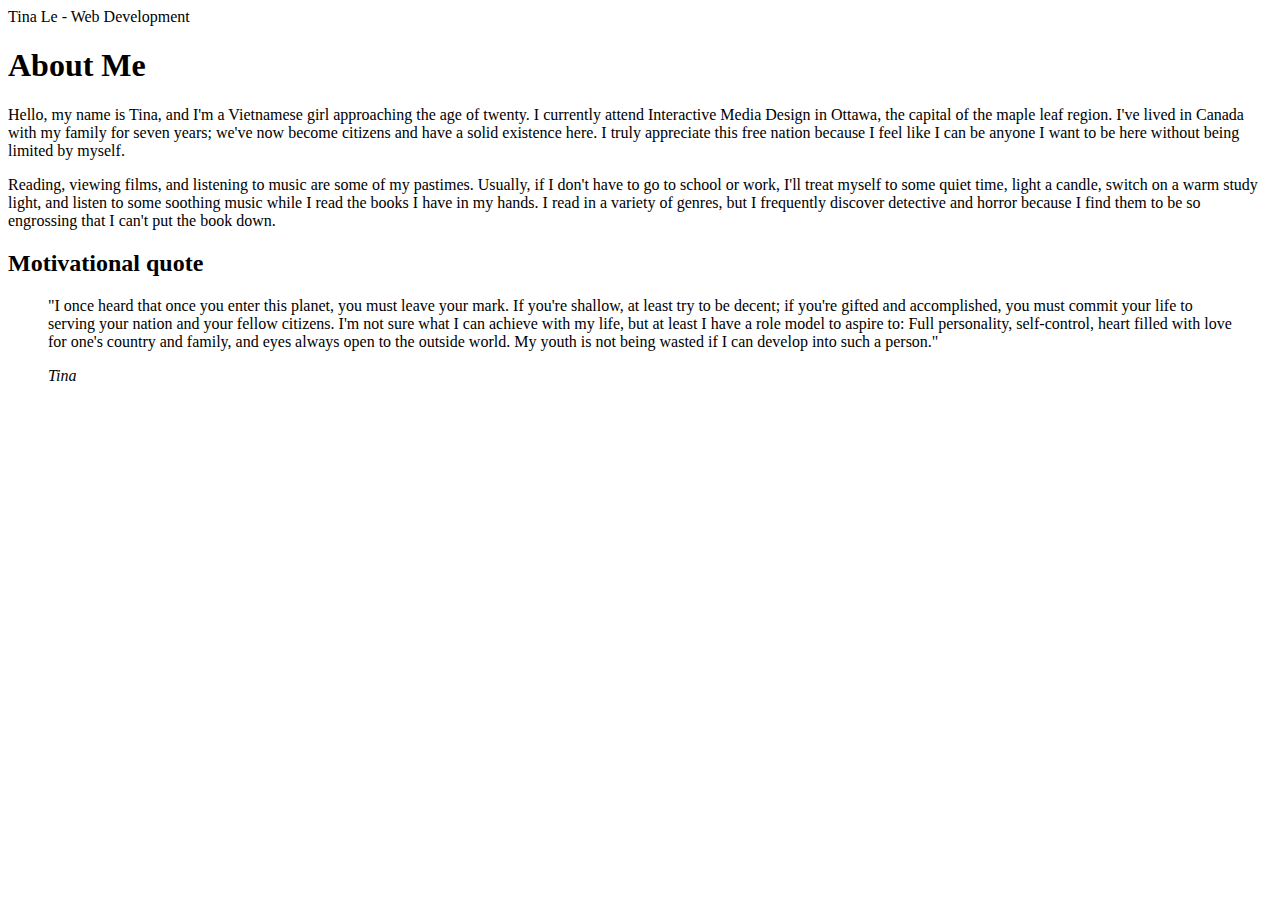
<file: index.html>
<!DOCTYPE html>
<html lang="en">
<head>
    <meta charset="UTF-8">
    <meta http-equiv="X-UA-Compatible" content="IE=edge">
    <meta name="viewport" content="width=device-width, initial-scale=1.0">
    <title>Document</title>
</head>
<body>
    

    <header>Tina Le - Web Development</header>
<article>
<main> 
<h1> About Me</h1>
<p> Hello, my name is Tina, and I'm a Vietnamese girl approaching the age of twenty. I currently attend Interactive Media Design in Ottawa, the capital of the maple leaf region. I've lived in Canada with my family for seven years; we've now become citizens and have a solid existence here. I truly appreciate this free nation because I feel like I can be anyone I want to be here without being limited by myself.
</p>

<p>Reading, viewing films, and listening to music are some of my pastimes. Usually, if I don't have to go to school or work, I'll treat myself to some quiet time, light a candle, switch on a warm study light, and listen to some soothing music while I read the books I have in my hands. I read in a variety of genres, but I frequently discover detective and horror because I find them to be so engrossing that I can't put the book down.
</p>

<h2>Motivational quote</h2>
<blockquote><p> "I once heard that once you enter this planet, you must leave your mark. If you're shallow, at least try to be decent; if you're gifted and accomplished, you must commit your life to serving your nation and your fellow citizens. I'm not sure what I can achieve with my life, but at least I have a role model to aspire to: Full personality, self-control, heart filled with love for one's country and family, and eyes always open to the outside world. My youth is not being wasted if I can develop into such a person." </p><cite>Tina</cite></blockquote>










</main>






</article>






</body>
</html>
</file>
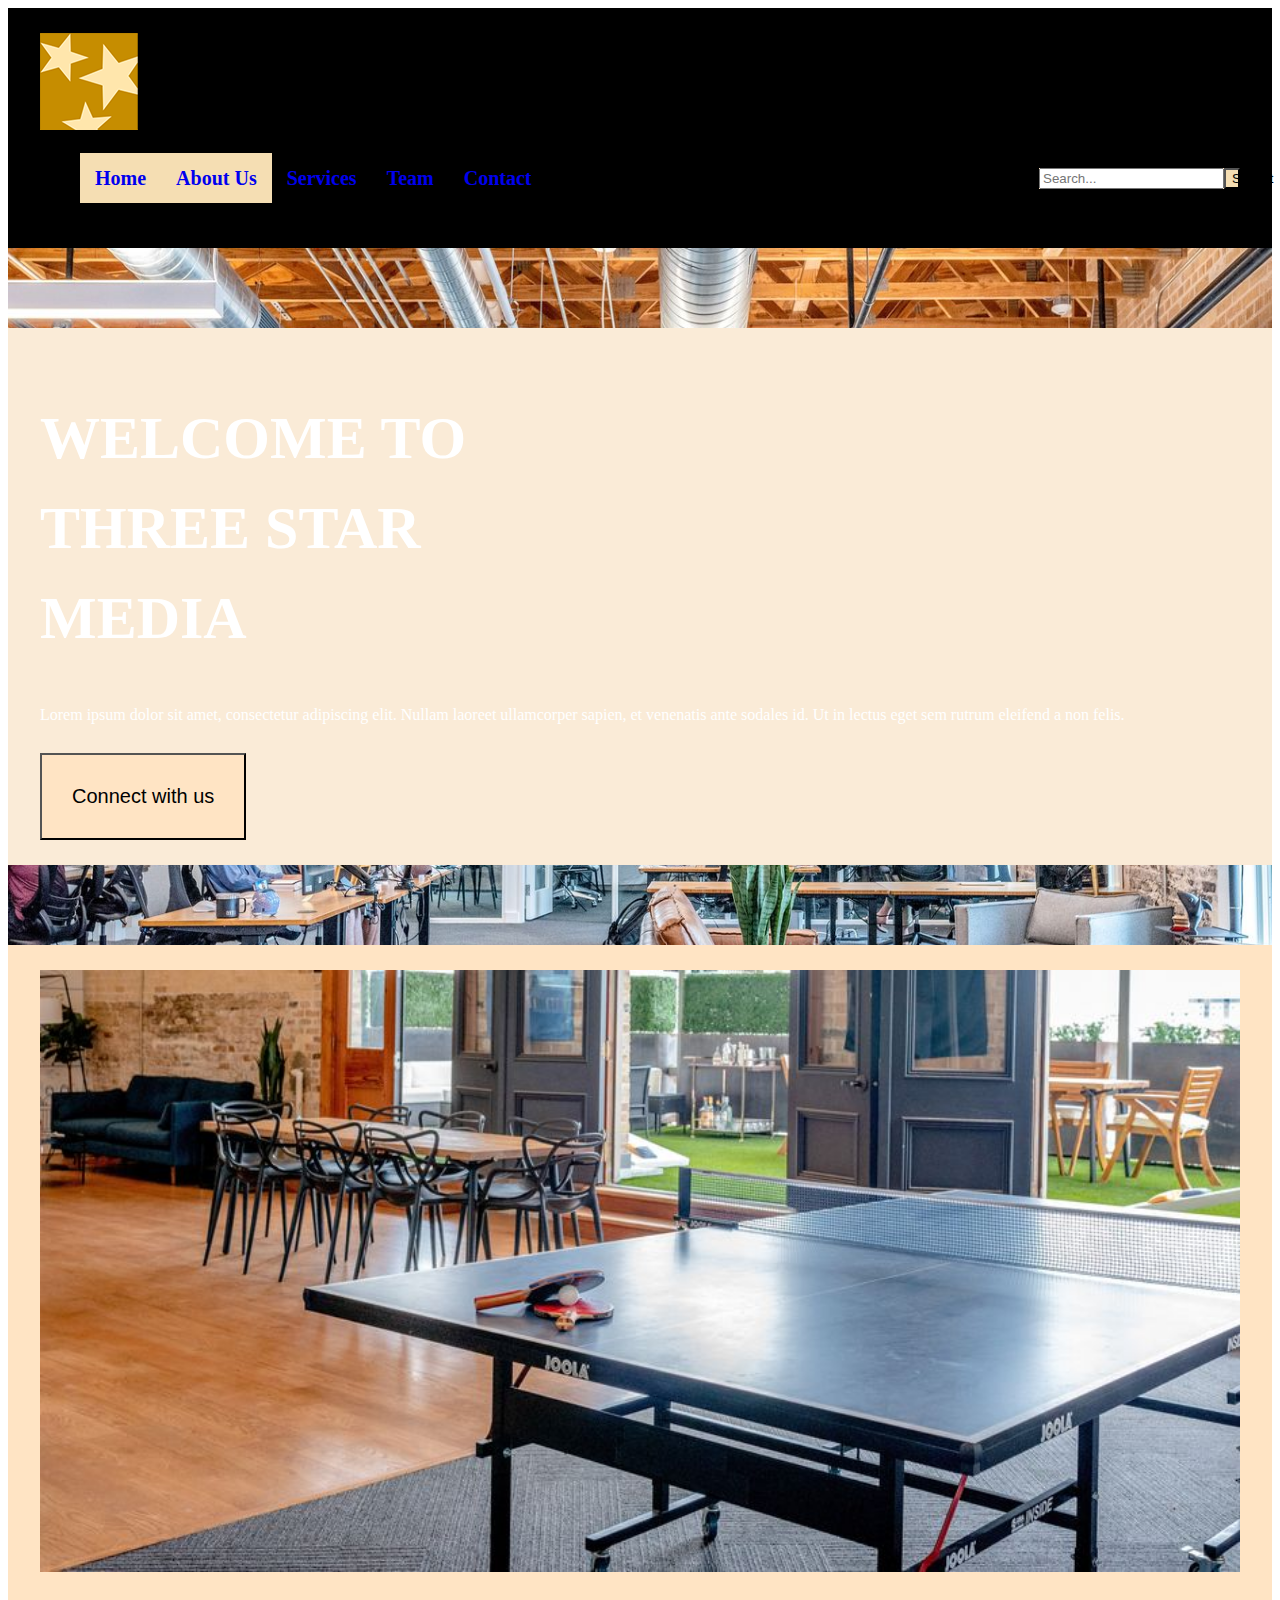
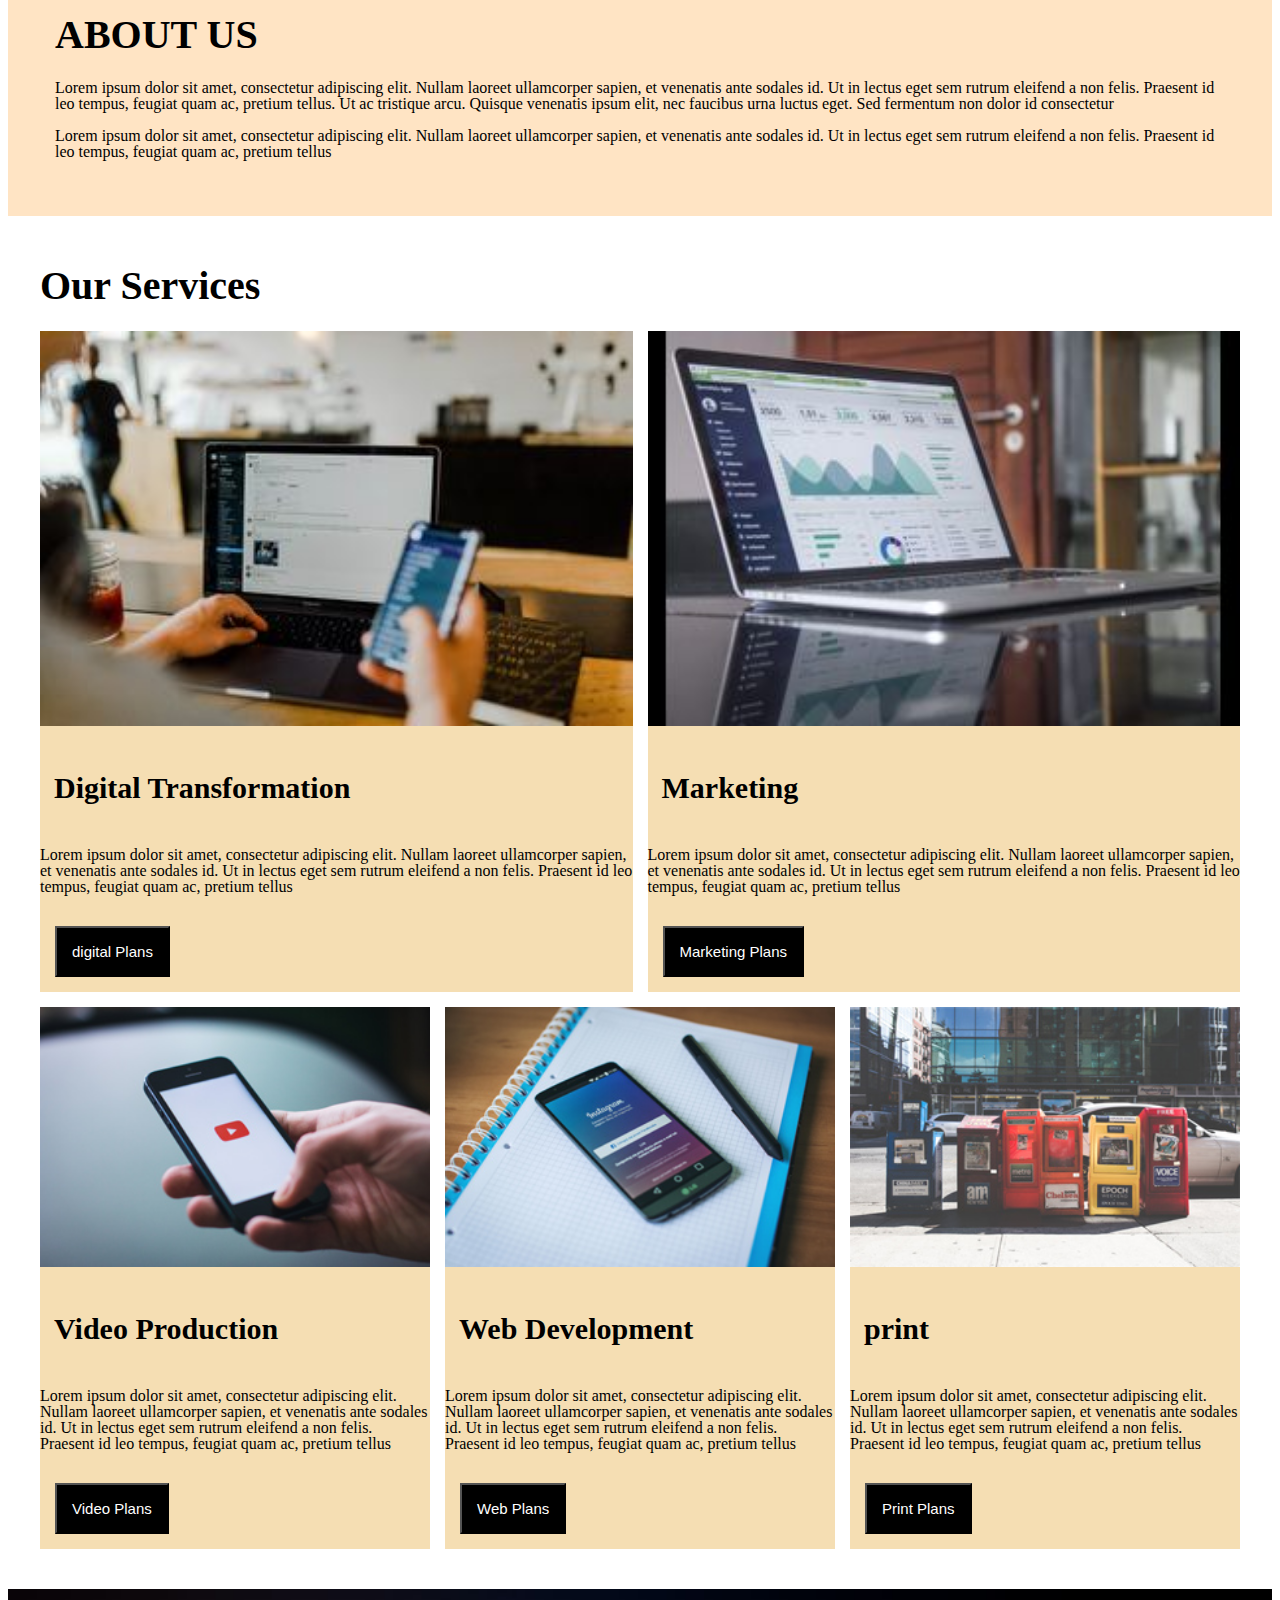
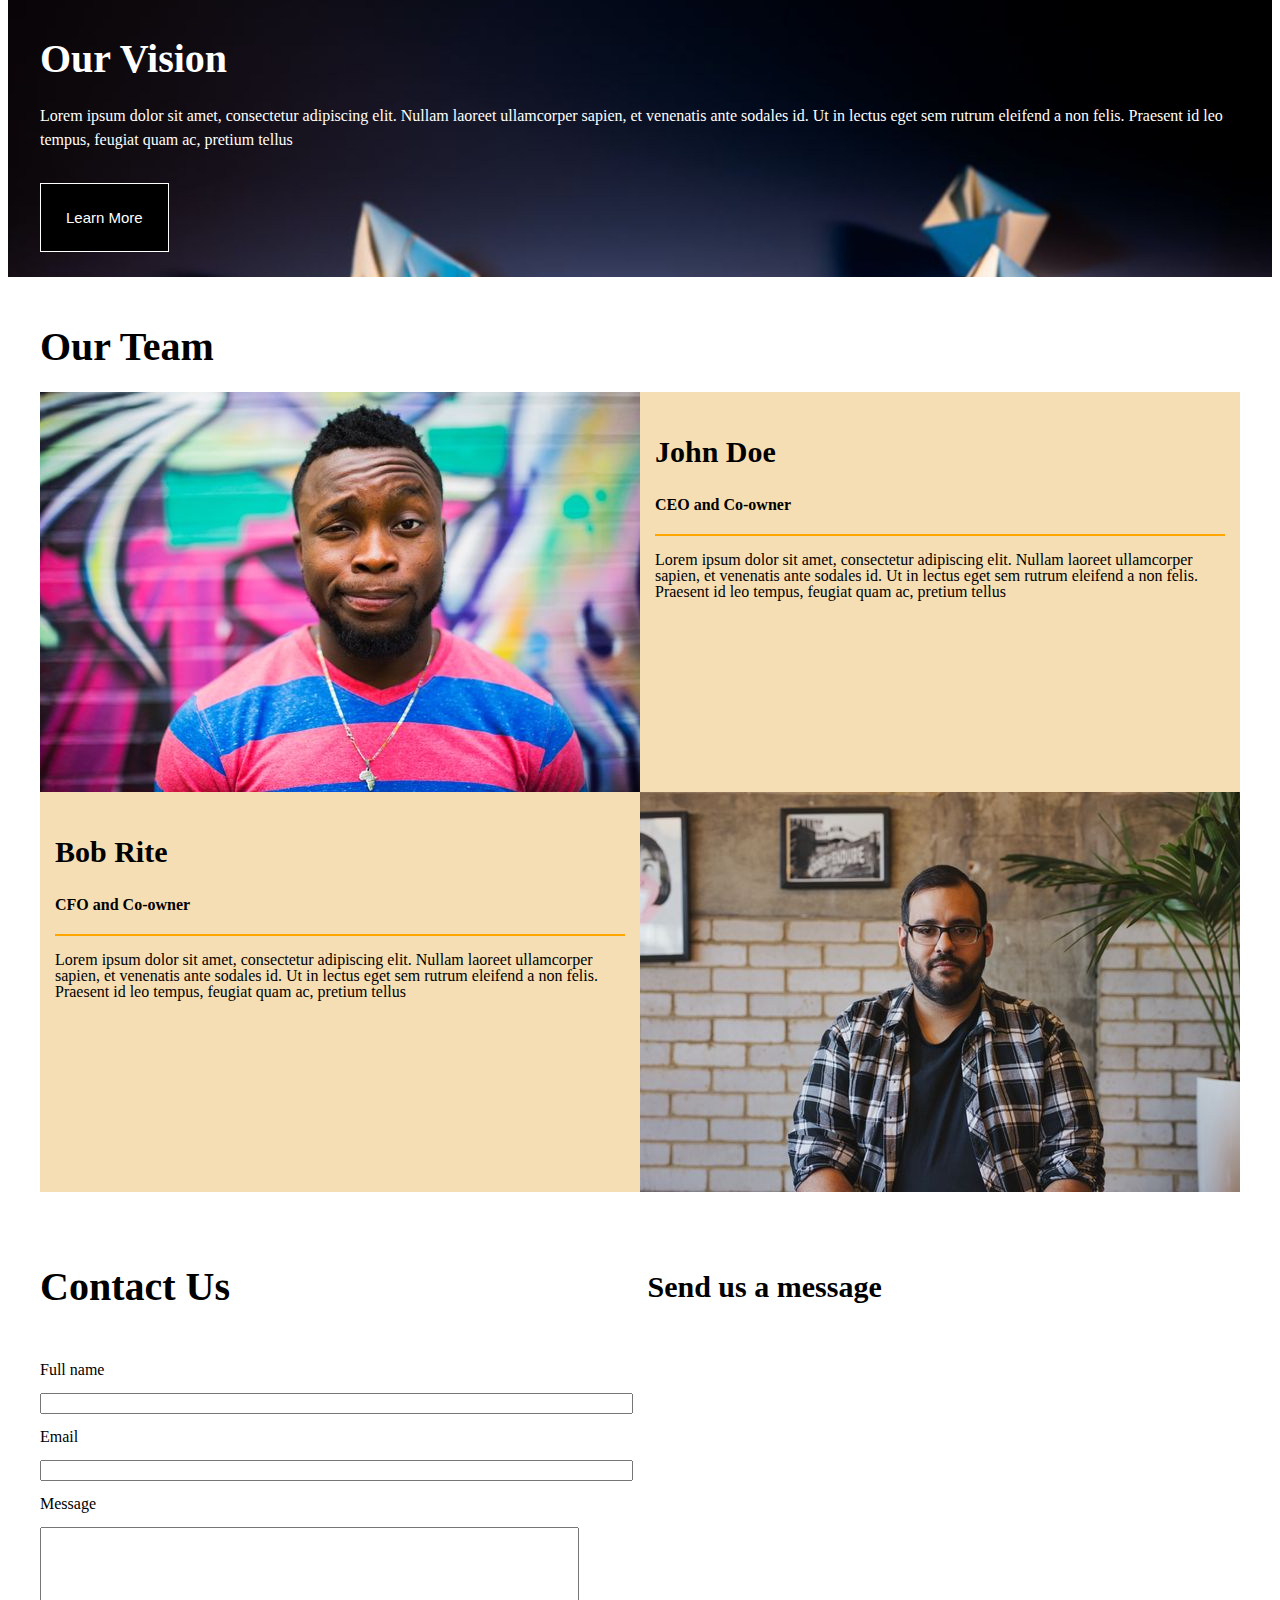
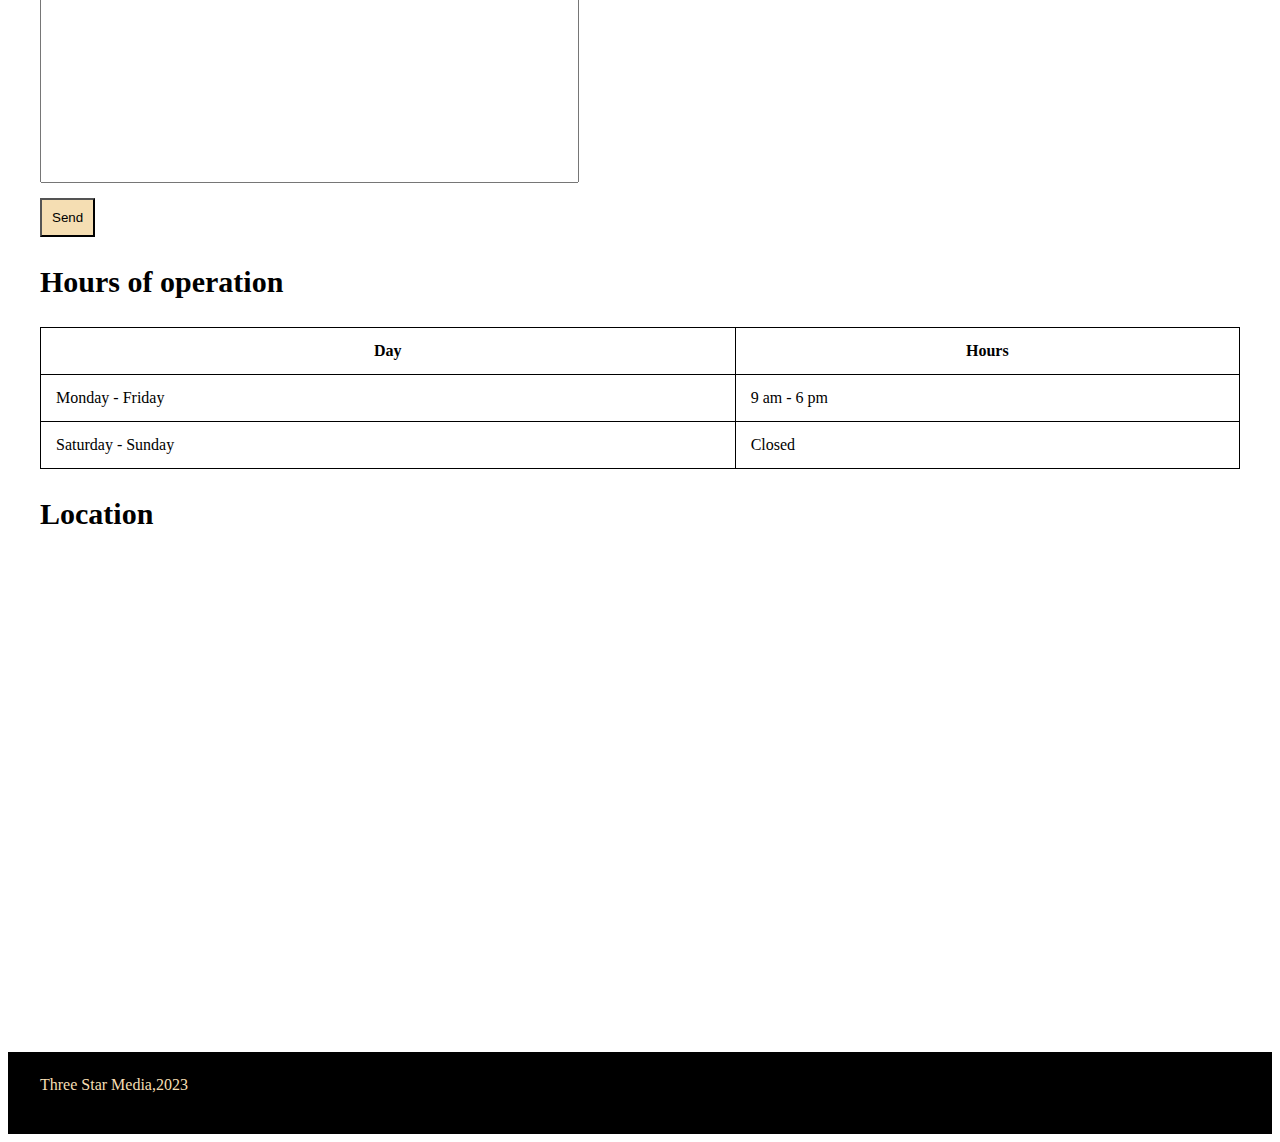
<file: final project/index.html>
<!DOCTYPE html>
<html lang="en">
<head>
    <meta charset="UTF-8">
    <meta name="viewport" content="width=device-width, initial-scale=1.0">
    <link rel="stylesheet" href="css/main.css">
    <title>Final Project - Web Development</title>
</head>
<body>
    <header>
        <div class="wrapper">
        <img class="logo" src="images/logo.png" alt="logo yellow star">
        <nav>
        <ul>
            <li><a href="#">Home</a></li>
            <li><a href="#">About Us</a></li>
            <li><a href="#">Services</a></li>
            <li><a href="#">Team</a></li>
            <li><a href="#">Contact</a></li>

        </ul>
           
            
        
        <form>
            <input type="text" placeholder="Search..." name="search">
            <button type="submit" id="search-button">Submit</button>
        </form>
        </nav>
        </div>
    </header>

    <main>
        <div id="main-container">
        <div class="wrapper">
            <h1>WELCOME TO THREE STAR MEDIA</h1>
            <p>Lorem ipsum dolor sit amet, consectetur adipiscing elit. Nullam laoreet ullamcorper sapien, et venenatis ante sodales id. Ut in lectus eget sem rutrum eleifend a non felis.</p>
            <button type="submit">Connect with us</button>
        </div>
        </div>
    </main>

        <section id="about_us">
           <div class="wrapper">
            <img src="images/about-us.jpg" alt="second-lobby">
            <div id="about-us-text">
            <h2>ABOUT US</h2>
            <p>
                Lorem ipsum dolor sit amet, consectetur adipiscing elit. Nullam laoreet ullamcorper sapien, et venenatis ante sodales id. Ut in lectus eget sem rutrum eleifend a non felis. Praesent id leo tempus, feugiat quam ac, pretium tellus. Ut ac tristique arcu. Quisque venenatis ipsum elit, nec faucibus urna luctus eget. Sed fermentum non dolor id consectetur 
            </p>

            <p>
                Lorem ipsum dolor sit amet, consectetur adipiscing elit. Nullam laoreet ullamcorper sapien, et venenatis ante sodales id. Ut in lectus eget sem rutrum eleifend a non felis. Praesent id leo tempus, feugiat quam ac, pretium tellus
            </p>
            </div>
        </div>
        </section>

<section id="our_services">
        <div class="wrapper">
            <h2>Our Services</h2>

            <div class="services-containers">

        <div class="digital">
            <img src="images/digital.jpg" alt="digital photo">
            <h3>Digital Transformation</h3>
            <p>Lorem ipsum dolor sit amet, consectetur adipiscing elit. Nullam laoreet ullamcorper sapien, et venenatis ante sodales id. Ut in lectus eget sem rutrum eleifend a non felis. Praesent id leo tempus, feugiat quam ac, pretium tellus</p>
            <button type="button" class="digital-button">digital Plans</button>
        </div>
        
        <div class="marketing">
            <img src="images/marketing.jpg" alt="marketing photo">
            <h3>Marketing</h3>
            <p>Lorem ipsum dolor sit amet, consectetur adipiscing elit. Nullam laoreet ullamcorper sapien, et venenatis ante sodales id. Ut in lectus eget sem rutrum eleifend a non felis. Praesent id leo tempus, feugiat quam ac, pretium tellus</p>
            <button type="button" class="marketing-button">Marketing Plans</button>
        </div>

        <div class="video">
            <img src="images/video.jpg" alt="video photo">
            <h3>Video Production</h3>
            <p>Lorem ipsum dolor sit amet, consectetur adipiscing elit. Nullam laoreet ullamcorper sapien, et venenatis ante sodales id. Ut in lectus eget sem rutrum eleifend a non felis. Praesent id leo tempus, feugiat quam ac, pretium tellus</p>
            <button button="submit" class="video-button">Video Plans</button>
        </div>

        <div class="web">
            <img src="images/web.jpg" alt="web photo">
            <h3>Web Development</h3>
            <p>Lorem ipsum dolor sit amet, consectetur adipiscing elit. Nullam laoreet ullamcorper sapien, et venenatis ante sodales id. Ut in lectus eget sem rutrum eleifend a non felis. Praesent id leo tempus, feugiat quam ac, pretium tellus</p>
            <button button="submit" class="web-button">Web Plans</button>
        </div>

        <div class="print">
            <img src="images/print.jpg" alt="print photo">
            <h3>print</h3>
            <p>Lorem ipsum dolor sit amet, consectetur adipiscing elit. Nullam laoreet ullamcorper sapien, et venenatis ante sodales id. Ut in lectus eget sem rutrum eleifend a non felis. Praesent id leo tempus, feugiat quam ac, pretium tellus</p>
            <button button="submit" class="print-button">Print Plans</button>
        </div>
        </div>
        </div>
</section>

<section id="our_vision">
    <div class="wrapper">
        <h2>Our Vision</h2>
        <p>Lorem ipsum dolor sit amet, consectetur adipiscing elit. Nullam laoreet ullamcorper sapien, et venenatis ante sodales id. Ut in lectus eget sem rutrum eleifend a non felis. Praesent id leo tempus, feugiat quam ac, pretium tellus</p>
        <button type="button" class="vision-button">Learn More</button>
    </div>
</section>

<section id="our_team">
    <div class="wrapper">
        <h2> Our Team</h2>
        <div class="team container">
            <div class="team-member-1">
                <img src="images/john.jpg" alt="picture of john">
                <div class="team-member-text-1">
                <h3>John Doe</h3>
                <h4>CEO and Co-owner</h4>
                <hr>
                <p>Lorem ipsum dolor sit amet, consectetur adipiscing elit. Nullam laoreet ullamcorper sapien, et venenatis ante sodales id. Ut in lectus eget sem rutrum eleifend a non felis. Praesent id leo tempus, feugiat quam ac, pretium tellus</p>
                </div>

            </div>
        </div>

        <div class="team-member-2">
            <img src="images/bob.jpg" alt="picture of bob">
            <div class="team-member-text-2">
            <h3>Bob Rite</h3>
            <h4>CFO and Co-owner</h4>
            <hr>
            <p>Lorem ipsum dolor sit amet, consectetur adipiscing elit. Nullam laoreet ullamcorper sapien, et venenatis ante sodales id. Ut in lectus eget sem rutrum eleifend a non felis. Praesent id leo tempus, feugiat quam ac, pretium tellus</p>
            </div>
        </div>
    </div>
</section>

<div class="wrapper">
    <div id="conact-container">
        <section id="contact">
        <h2>Contact Us</h2>
        <h3>Send us a message</h3>

        <form>
            <label for="fname">Full name</label>
            <input type="text" name="fname" id="fname">
            <label for="email">Email</label>
            <input type="text" name="text" id="email">
            <label for="message">Message</label>
            <textarea name="message" id="message"></textarea> 
            <button type="submit" class="contact-btn">Send</button>
        </form>

    </div>
</section>

<section class="hours">
    <h3>Hours of operation</h3>
    <table>
        <thread>
            <tr>
                <th>Day</th>
                <th>Hours</th>
            </tr>
        </thread>

        <tbody>
            <tr>
                <td>Monday - Friday</td>
                <td>9 am - 6 pm</td>
            </tr>

            <tr>
                <td>Saturday - Sunday</td>
                <td>Closed</td>
            </tr>
        </tbody>
    </table>
</section>

<section id="location">
    <h3>Location</h3>
    <iframe src="https://www.google.com/maps/embed?pb=!1m18!1m12!1m3!1d179452.44513004564!2d-76.05979630546878!3d45.34993349999998!2m3!1f0!2f0!3f0!3m2!1i1024!2i768!4f13.1!3m3!1m2!1s0x4cce0718cc4a6ad7%3A0xc6cc467725843e2b!2sAlgonquin%20College%20Ottawa%20Campus!5e0!3m2!1sen!2sca!4v1690855084738!5m2!1sen!2sca" width="600" height="450" style="border:0;" allowfullscreen="" loading="lazy" referrerpolicy="no-referrer-when-downgrade"></iframe>
</section>

</div>


<footer>
    <div class="wrapper">
        <p&<Copyright>Three Star Media,2023</Copyright></p>
        <p></p>
    </div>
</footer>
        
    
    
</body>
</html>
</file>
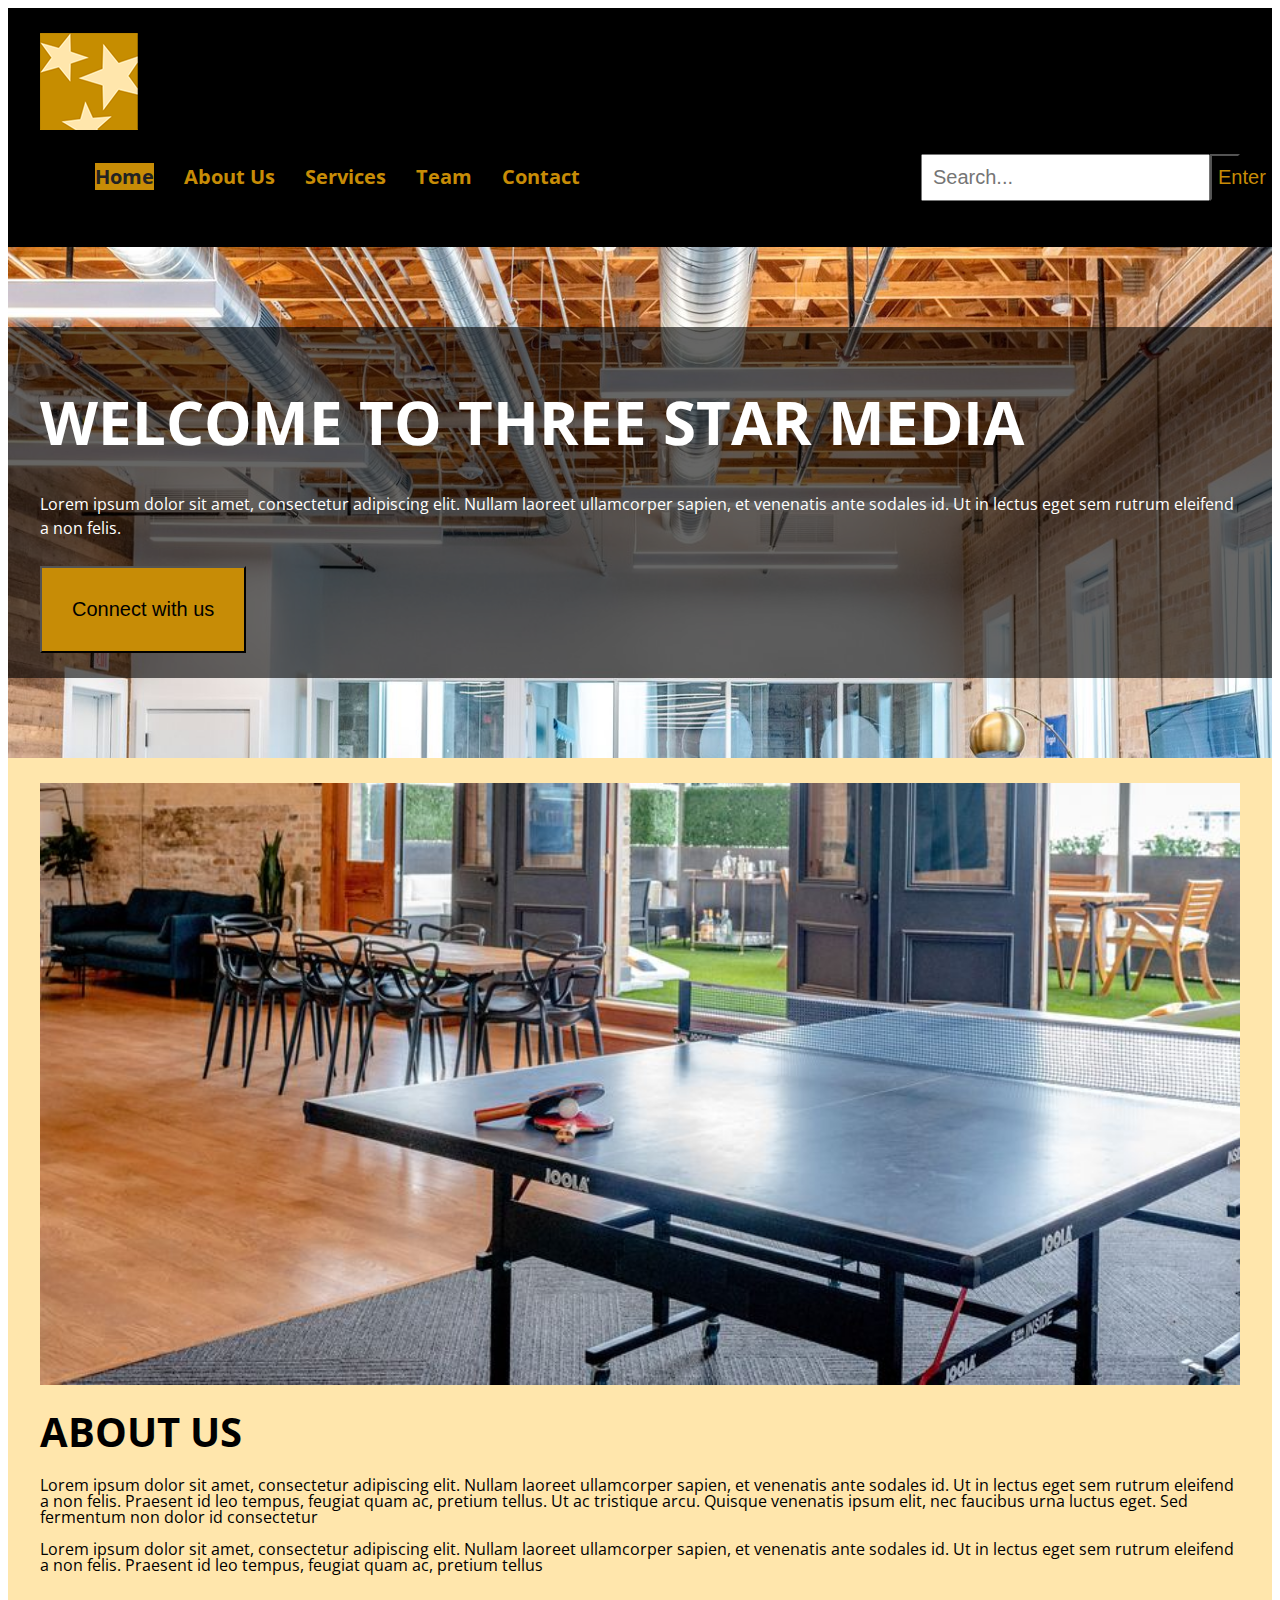
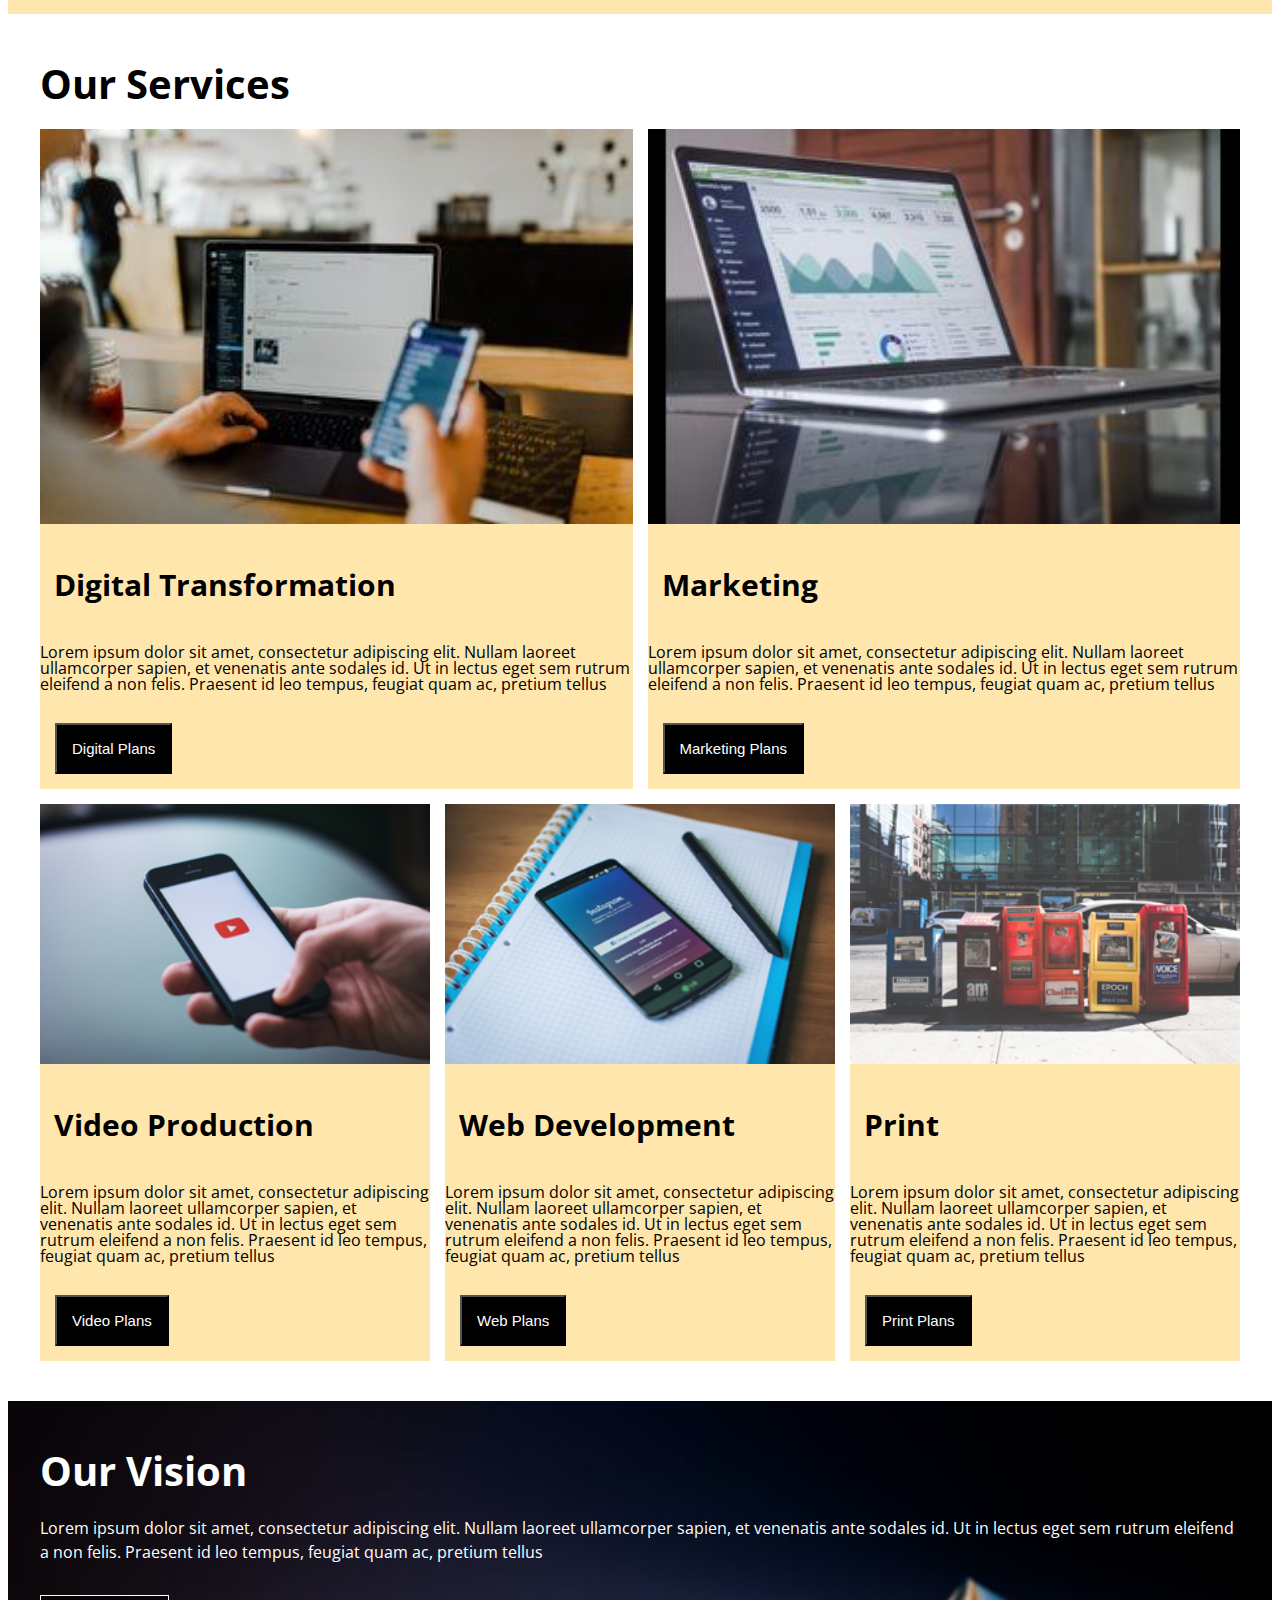
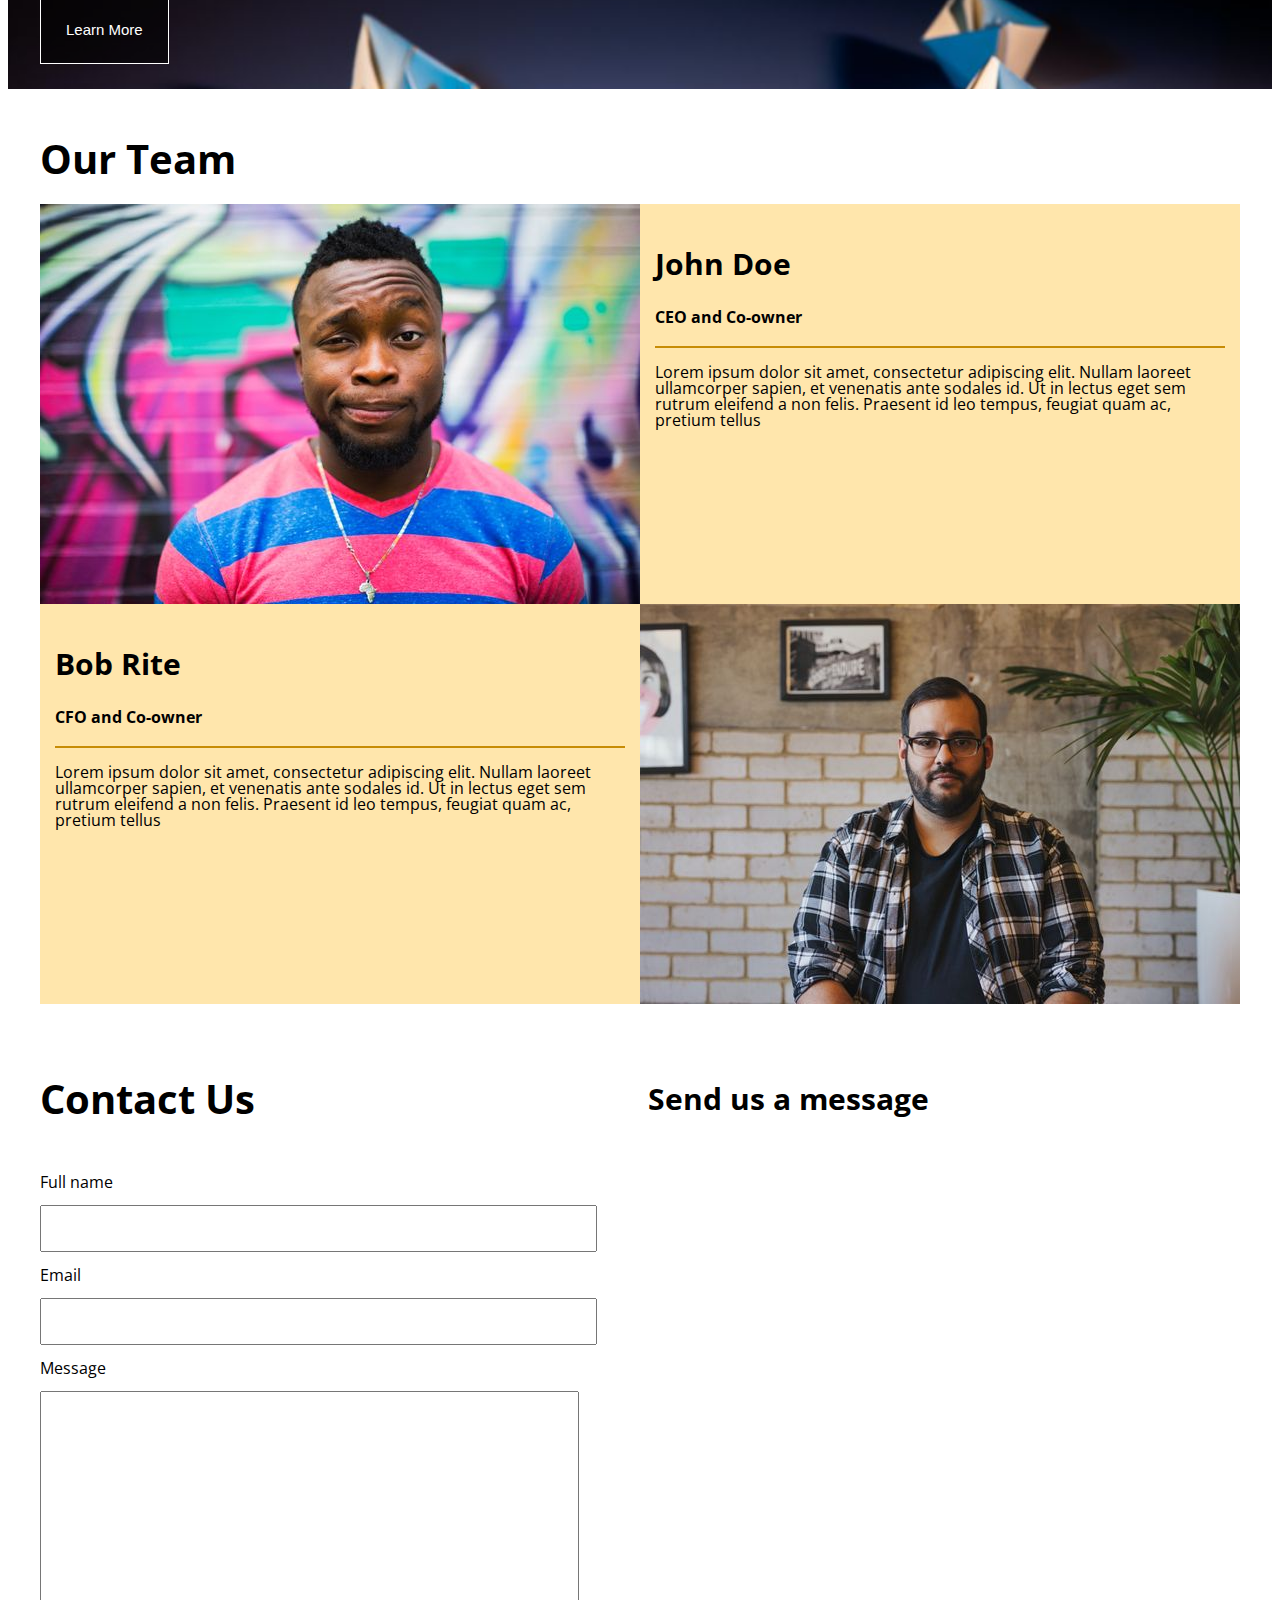
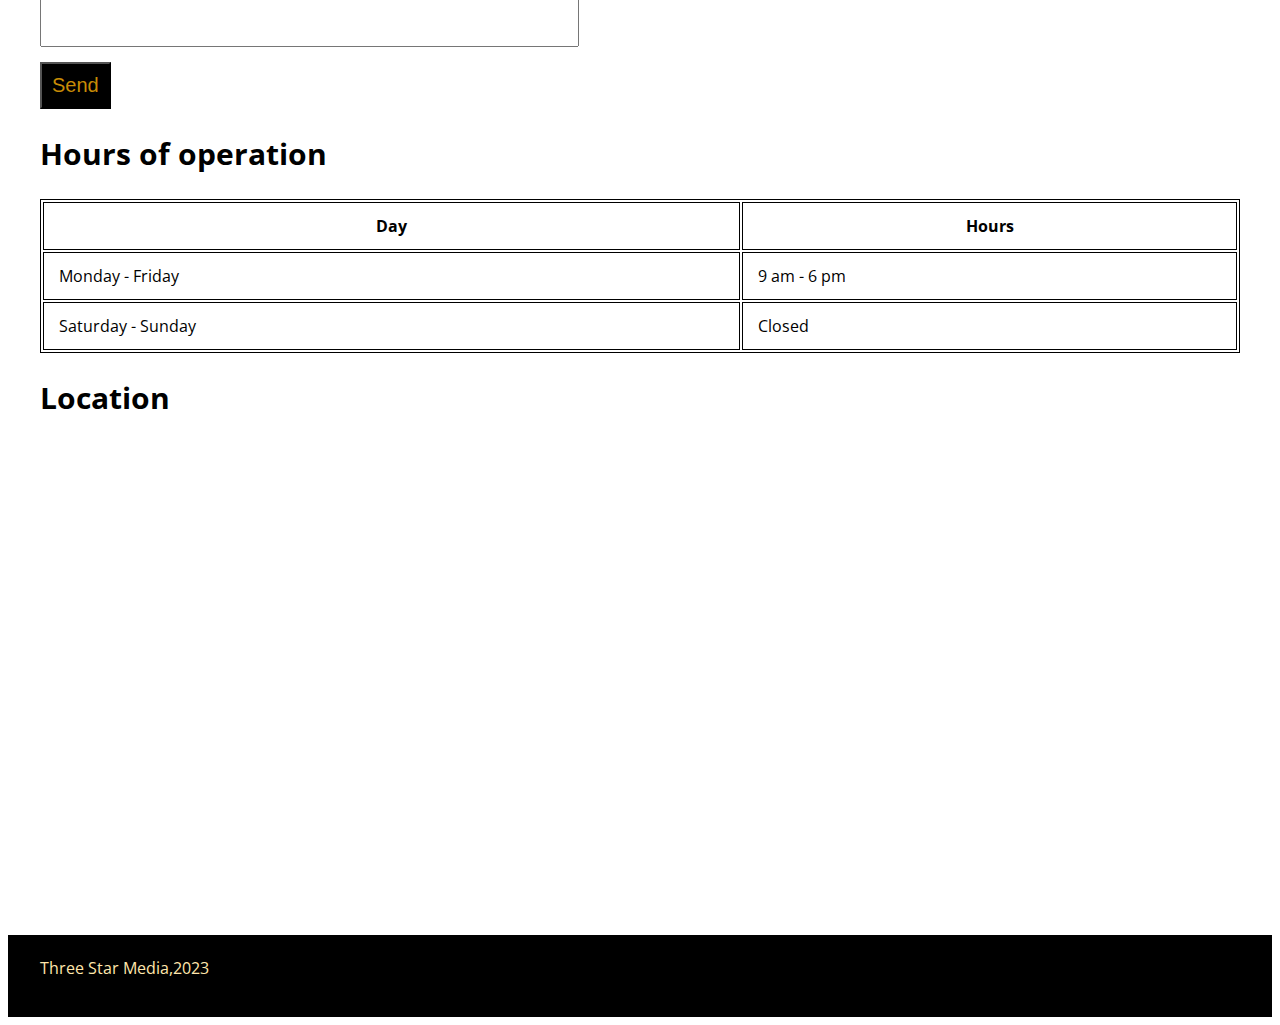
<file: final-project/index.html>
<!DOCTYPE html>
<html lang="en">
<head>
    <meta charset="UTF-8">
    <meta name="viewport" content="width=device-width, initial-scale=1.0">
    <link rel="stylesheet" href="css/main.css">
    <link rel="stylesheet" href="css/reset.css">
    <link rel="preconnect" href="https://fonts.googleapis.com">
<link rel="preconnect" href="https://fonts.gstatic.com" crossorigin>
<link href="https://fonts.googleapis.com/css2?family=Open+Sans:wght@300&display=swap" rel="stylesheet">
    <title>Final Project - Web Development</title>
</head>
<body>
    <header>
        <div class="wrapper">
        <img class="logo" src="images/logo.png" alt="logo yellow star">
        <nav>
        <ul>
            <li><a href="#">Home</a></li>
            <li><a href="#">About Us</a></li>
            <li><a href="#">Services</a></li>
            <li><a href="#">Team</a></li>
            <li><a href="#">Contact</a></li>

        </ul>
           
            
        
        <form>
            <input type="text" placeholder="Search..." name="search">
            <button type="submit" id="search-button">Enter</button>
        </form>
        </nav>
        </div>
    </header>

    <main>
        <div id="main-container">
        <div class="wrapper">
            <h1>WELCOME TO THREE STAR MEDIA</h1>
            <p>Lorem ipsum dolor sit amet, consectetur adipiscing elit. Nullam laoreet ullamcorper sapien, et venenatis ante sodales id. Ut in lectus eget sem rutrum eleifend a non felis.</p>
            <button type="submit">Connect with us</button>
        </div>
        </div>
    </main>

        <section id="about_us">
           <div class="wrapper">
            <img src="images/about-us.jpg" alt="second-lobby">
            <div id="about-us-text">
            <h2>ABOUT US</h2>
            <p>
                Lorem ipsum dolor sit amet, consectetur adipiscing elit. Nullam laoreet ullamcorper sapien, et venenatis ante sodales id. Ut in lectus eget sem rutrum eleifend a non felis. Praesent id leo tempus, feugiat quam ac, pretium tellus. Ut ac tristique arcu. Quisque venenatis ipsum elit, nec faucibus urna luctus eget. Sed fermentum non dolor id consectetur 
            </p>

            <p>
                Lorem ipsum dolor sit amet, consectetur adipiscing elit. Nullam laoreet ullamcorper sapien, et venenatis ante sodales id. Ut in lectus eget sem rutrum eleifend a non felis. Praesent id leo tempus, feugiat quam ac, pretium tellus
            </p>
            </div>
        </div>
        </section>

<section id="our_services">
        <div class="wrapper">
            <h2>Our Services</h2>

            <div class="services-containers">

        <div class="digital">
            <img src="images/digital.jpg" alt="digital photo">
            <h3>Digital Transformation</h3>
            <p>Lorem ipsum dolor sit amet, consectetur adipiscing elit. Nullam laoreet ullamcorper sapien, et venenatis ante sodales id. Ut in lectus eget sem rutrum eleifend a non felis. Praesent id leo tempus, feugiat quam ac, pretium tellus</p>
            <button type="button" class="digital-button">Digital Plans</button>
        </div>
        
        <div class="marketing">
            <img src="images/marketing.jpg" alt="marketing photo">
            <h3>Marketing</h3>
            <p>Lorem ipsum dolor sit amet, consectetur adipiscing elit. Nullam laoreet ullamcorper sapien, et venenatis ante sodales id. Ut in lectus eget sem rutrum eleifend a non felis. Praesent id leo tempus, feugiat quam ac, pretium tellus</p>
            <button type="button" class="marketing-button">Marketing Plans</button>
        </div>

        <div class="video">
            <img src="images/video.jpg" alt="video photo">
            <h3>Video Production</h3>
            <p>Lorem ipsum dolor sit amet, consectetur adipiscing elit. Nullam laoreet ullamcorper sapien, et venenatis ante sodales id. Ut in lectus eget sem rutrum eleifend a non felis. Praesent id leo tempus, feugiat quam ac, pretium tellus</p>
            <button button="submit" class="video-button">Video Plans</button>
        </div>

        <div class="web">
            <img src="images/web.jpg" alt="web photo">
            <h3>Web Development</h3>
            <p>Lorem ipsum dolor sit amet, consectetur adipiscing elit. Nullam laoreet ullamcorper sapien, et venenatis ante sodales id. Ut in lectus eget sem rutrum eleifend a non felis. Praesent id leo tempus, feugiat quam ac, pretium tellus</p>
            <button button="submit" class="web-button">Web Plans</button>
        </div>

        <div class="print">
            <img src="images/print.jpg" alt="print photo">
            <h3>Print</h3>
            <p>Lorem ipsum dolor sit amet, consectetur adipiscing elit. Nullam laoreet ullamcorper sapien, et venenatis ante sodales id. Ut in lectus eget sem rutrum eleifend a non felis. Praesent id leo tempus, feugiat quam ac, pretium tellus</p>
            <button button="submit" class="print-button">Print Plans</button>
        </div>
        </div>
        </div>
</section>

<section id="our_vision">
    <div class="wrapper">
        <h2>Our Vision</h2>
        <p>Lorem ipsum dolor sit amet, consectetur adipiscing elit. Nullam laoreet ullamcorper sapien, et venenatis ante sodales id. Ut in lectus eget sem rutrum eleifend a non felis. Praesent id leo tempus, feugiat quam ac, pretium tellus</p>
        <button type="button" class="vision-button">Learn More</button>
    </div>
</section>

<section id="our_team">
    <div class="wrapper">
        <h2> Our Team</h2>
        <div class="team container">
            <div class="team-member-1">
                <img src="images/john.jpg" alt="picture of john">
                <div class="team-member-text-1">
                <h3>John Doe</h3>
                <h4>CEO and Co-owner</h4>
                <hr>
                <p>Lorem ipsum dolor sit amet, consectetur adipiscing elit. Nullam laoreet ullamcorper sapien, et venenatis ante sodales id. Ut in lectus eget sem rutrum eleifend a non felis. Praesent id leo tempus, feugiat quam ac, pretium tellus</p>
                </div>

            </div>
        </div>

        <div class="team-member-2">
            <img src="images/bob.jpg" alt="picture of bob">
            <div class="team-member-text-2">
            <h3>Bob Rite</h3>
            <h4>CFO and Co-owner</h4>
            <hr>
            <p>Lorem ipsum dolor sit amet, consectetur adipiscing elit. Nullam laoreet ullamcorper sapien, et venenatis ante sodales id. Ut in lectus eget sem rutrum eleifend a non felis. Praesent id leo tempus, feugiat quam ac, pretium tellus</p>
            </div>
        </div>
    </div>
</section>

<div class="wrapper">
    <div id="conact-container">
        <section id="contact">
        <h2>Contact Us</h2>
        <h3>Send us a message</h3>

        <form>
            <label for="fname">Full name</label>
            <input type="text" name="fname" id="fname">
            <label for="email">Email</label>
            <input type="text" name="text" id="email">
            <label for="message">Message</label>
            <textarea name="message" id="message"></textarea> 
            <button type="submit" class="contact-btn">Send</button>
        </form>

    </div>
</section>

<section class="hours">
    <h3>Hours of operation</h3>
    <table>
        <thread>
            <tr>
                <th>Day</th>
                <th>Hours</th>
            </tr>
        </thread>

        <tbody>
            <tr>
                <td>Monday - Friday</td>
                <td>9 am - 6 pm</td>
            </tr>

            <tr>
                <td>Saturday - Sunday</td>
                <td>Closed</td>
            </tr>
        </tbody>
    </table>
</section>

<section id="location">
    <h3>Location</h3>
    <iframe src="https://www.google.com/maps/embed?pb=!1m18!1m12!1m3!1d179452.44513004564!2d-76.05979630546878!3d45.34993349999998!2m3!1f0!2f0!3f0!3m2!1i1024!2i768!4f13.1!3m3!1m2!1s0x4cce0718cc4a6ad7%3A0xc6cc467725843e2b!2sAlgonquin%20College%20Ottawa%20Campus!5e0!3m2!1sen!2sca!4v1690855084738!5m2!1sen!2sca" width="600" height="450" style="border:0;" allowfullscreen="" loading="lazy" referrerpolicy="no-referrer-when-downgrade"></iframe>
</section>

</div>


<footer>
    <div class="wrapper">
        <p&<Copyright>Three Star Media,2023</Copyright></p>
        <p></p>
    </div>
</footer>
        
    
    
</body>
</html>
</file>
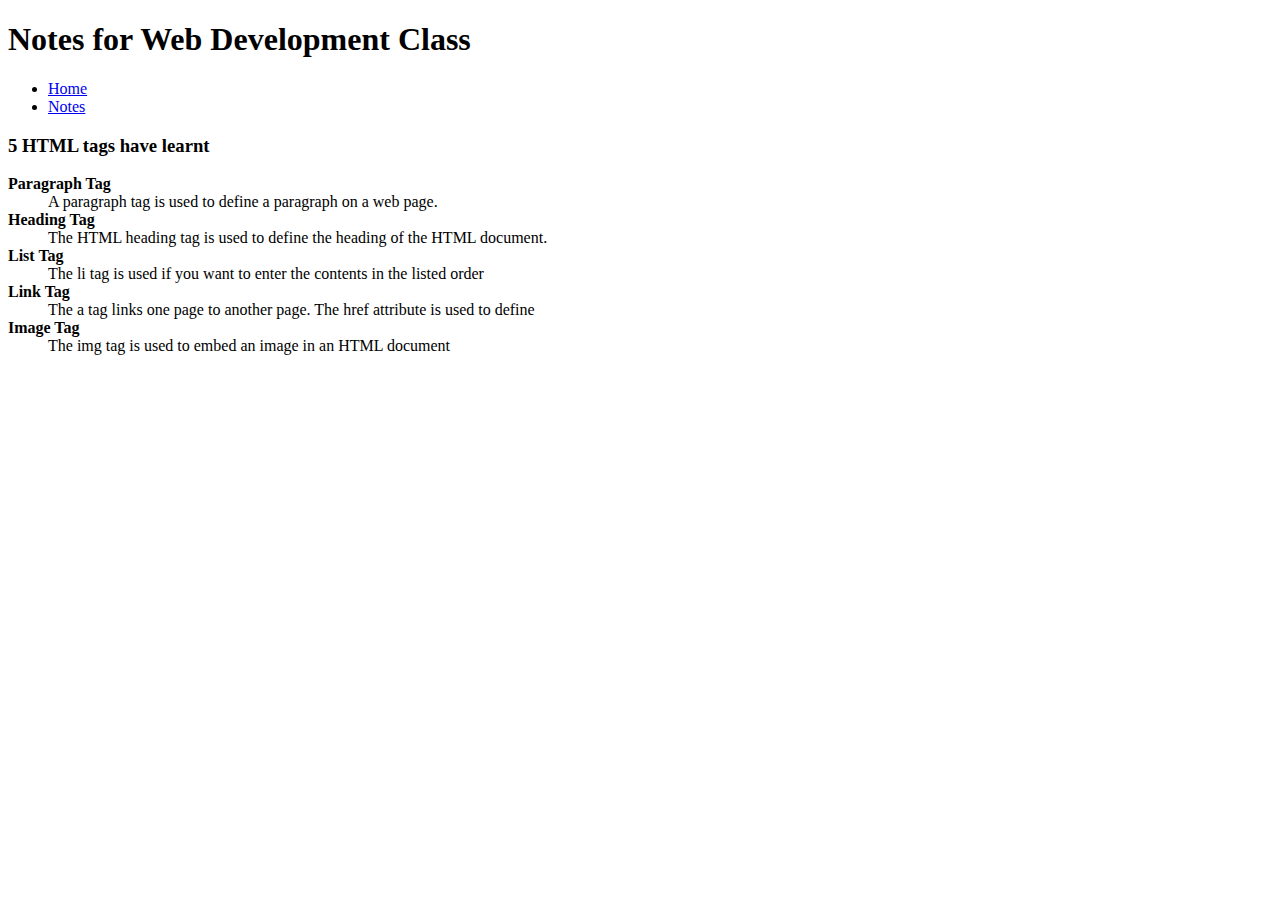
<file: html-assignment/notes.html>
<!DOCTYPE html>
<html lang="en">
<head>
    <meta charset="UTF-8">
    <meta http-equiv="X-UA-Compatible" content="IE=edge">
    <meta name="viewport" content="width=device-width, initial-scale=1.0">
    <title>Document</title>
</head>
<body>
    <header>
        <h1>Notes for Web Development Class</h1>
        <nav>
            <ul>
                <li><a href="index.html">Home</a></li>
                <li><a href="notes.html">Notes</a></li>
            </ul>
        </nav>

    </header>

    <main>
       <h3>5 HTML tags have learnt</h3>
       <dl>
        <dt><strong>Paragraph Tag</strong></dt><dd>A paragraph tag is used to define a paragraph on a web page.</dd>
        <dt><strong>Heading Tag</strong></dt><dd>The HTML heading tag is used to define the heading of the HTML document.</dd>
        <dt><strong>List Tag</strong></dt><dd>The li tag is used if you want to enter the contents in the listed order</dd>
        <dt><strong>Link Tag</strong></dt><dd>The a tag links one page to another page. The href attribute is used to define </dd>
        <dt><strong>Image Tag</strong></dt><dd>The img tag  is used to embed an image in an HTML document</dd>
       </dl>
            
        
    </main>


</body>
</html>
</file>
<file: final project/css/main.css>
html body img iframe h1 h2 h3 p ul li form table tbody tfoot thead tr th td footer header section {
    margin: 0;
    padding: 0;
    border: 0;
    font-size: 100%;
    vertical-align: baseline;
}

footer header nav section {
    display: block;
}

ul {
    list-style: none;
}

table {
    border-collapse: collapse;
    border-spacing: 0;
}

body {
    font-family: 'Times New Roman', Times, serif;
    line-height: 1;
}

body .wrapper {
    padding: 25px;
    margin: auto;
    max-width: 1200px;
}

h3 {
    font-size:30px ;
    font-weight: bold;
}

header{
    background-color: black;
}

nav {
    background-color: wheat;
    font-weight: bold;
    font-size: 20px;
}

nav ul {
    text-align: center;
}


nav ul li:nth-child(2) {
    background-color: wheat;
}

nav form {
    text-align: center;
    background-color: bisque;
}

li {
    padding: 20px;
}

nav li a {
    text-decoration: none;
}

li {
    padding: 1.5rem;
}

form {
    display: flex;
}

form button {
    width: 10px;
    background-color: wheat;
    
}

main {
    background-image: url(../images/main-banner.jpg);
    background-repeat: no-repeat;
    background-size: 100%;
    padding-top: 80px;
    padding-bottom: 80px;
    color: white;
}

#main-container {
    background-color: antiquewhite;
    width: 100%;
}

h1 {
    font-size: 60px;
    font-weight: bold;
    line-height: 100%;
}

main p {
    line-height: 100%;
}

main button {
    background-color: bisque;
    margin-top:10px ;
    padding: 30px;
    font-size:20px;

}

#about_us {
    background-color: bisque;
    height: auto;
}

#about_us img {
    width: 100%;
    height: auto;
}

h2{
    font-size: 40px;
    font-weight: bold;
    margin-top: 25px;
    margin-bottom: 25px;
}

#about-us p{
    line-height: 1.5;
}

.digital{
    background-color: wheat;
    margin-bottom: 15px;
}

.video{
    background-color: wheat;
    margin-bottom: 15px;
}

.web{
    background-color: wheat;
    margin-bottom: 15px;
}

.print{
    background-color: wheat;
    margin-bottom: 15px;
}

.marketing{
    background-color: wheat;
    margin-bottom: 15px;
}

.digital img {
    width: 100%;
    height: auto; 
}

.web img {
    width: 100%;
    height: auto; 
}

.print img {
    width: 100%;
    height: auto; 
}

.marketing img {
    width: 100%;
    height: auto; 
}

.video img {
    width: 100%;
    height: auto; 
}

.digital h3 {
    padding: 14px;
}

.video h3 {
    padding: 14px;
}

.web h3 {
    padding: 14px;
}

.print h3 {
    padding: 14px;
}

.marketing h3 {
    padding: 14px;
}

.digital-button {
    margin: 15px;
    padding: 15px;
    background-color: black;
    color: white;
    font-size: 15px;
}

.video-button {
    margin: 15px;
    padding: 15px;
    background-color: black;
    color: white;
    font-size: 15px;
}

.print-button {
    margin: 15px;
    padding: 15px;
    background-color: black;
    color: white;
    font-size: 15px;
}


.marketing-button {
    margin: 15px;
    padding: 15px;
    background-color: black;
    color: white;
    font-size: 15px;
}


.web-button {
    margin: 15px;
    padding: 15px;
    background-color: black;
    color: white;
    font-size: 15px;
}

#our_vision {
    background-image: url(../images/vision.jpg);
    background-size: 100% auto;
    color: white;
}

#our_vision p {
    line-height: 1.5;
}

.vision-button {
    margin-top: 15px;
    background-color: black;
    padding: 25px;
    font-size: 15px;
    color:white;
    border: 1px solid white;
} 

.team-member-1 {
background-color: wheat;
margin-bottom: 15px;
}

.team-member-2 {
    background-color: wheat;
    margin-bottom: 15px;
}

.team-member-1 img {
    width: 100%;
    height: auto;

}

.team-member-2 img {
    width: 100%;
    height: auto;
}

.team-member-1 hr {
    height: 2px;
    background-color: orange;
    border: none;
}

.team-member-2 hr {
    height: 2px;
    background-color: orange;
    border: none;
}

.team-member-text-1 {
    padding: 15px;
}

.team-member-text-2 {
    padding: 15px;
}

#contact form {
    display: flex;
    margin-top: 15px;
    flex-direction: column;
    gap: 15px;
}

#contact textarea {
    resize: none;
    width: 90%;
    height: 250px;
}

#contact button {
    border: soild black 1px;
    width: max-content;
    padding: 10px;
}

#hours {
    padding-bottom: 15px;
}

table {
    width: 100%;
    height: auto;
}

table, th,td {
    border: 0.5px solid black;
}

thead{ 
    background-color: wheat;
    height: 15px;
}

td,th {
    padding: 15px;
}

#location h3 {
padding-bottom: 15px;
}

iframe {
    height: 450px;
    width: 100%;
}

footer {
    background-color: black;
    color: wheat;
}

@media screen and (min-width: 760px) {

    nav {
        display: flex;
        background-color: black;
        justify-content: space-between;
        align-items: center;
    }

    nav ul {
        display: flex;

    }
    
    nav ul li {
        padding: 15px;

    }

    nav ul li:first-child {
        background-color: wheat;
    }

    nav form {
        display: flex;
        align-items: stretch;
    }

    #main-container h1 {
        line-height: 1.5;
        width: 50%;
    }

    #main-container p {
        line-height: 1.5;
    }

    #about-us .wrapper {
        display: flex;

    }

    #about-us img {
        width: 50%
    }

    #about-us-text {
        padding: 15px;
    }

    .services-containers {
        display: grid;
        grid-template-columns: 1fr 1fr 1fr 1fr 1fr 1fr;
        column-gap: 15px;
    }

    .digital {
        grid-column: 1/4;
        grid-row: 1/2;
    }

    .marketing {
        grid-column: 4/7;
        grid-row: 1/2;
    }
    
    .video {
        grid-column: 1/3;
        grid-row: 2/3;
    }

    .web {
        grid-column: 3/5;
        grid-row: 2/3;
    }

    .print {
        grid-column: 5/7;
        grid-row: 2/3;
    }

    .team-member-1 {
        display:flex;
        margin: 0;
    }

    .team-member-2 {
        display: flex;
        margin:0;
        flex-direction: row-reverse;
    }

    #contact {
        display: grid;
        grid-template-columns: 1fr 1fr;
        align-items: center;
        align-content: center;
        gap: 15px;
    }






}
</file>
<file: final-project/css/main.css>
body {
        font-family: 'Open Sans', sans-serif;
      }

body.wrapper {
    padding: 1.5rem;
    max-width: 1200px;
}

h3 {
    font-size: 30px;
    font-weight: bold;
}


body {
    line-height: 1;}


body .wrapper {
    padding: 25px;
    margin: auto;
    max-width: 1200px;
}

h3 {
    font-size:30px ;
    font-weight: bold;
}

header{
    background-color: black;
}

nav {
    background-color: #c78c06;
    font-weight: bold;
    font-size: 20px;
}

nav ul {
    text-align: center;
    list-style-type: none;
}


nav ul li:nth-child(n+2) a {
    color: #c78c06;
}

nav ul li:nth-child(1) a {
    background-color:#c78c06;
    color:#222
}

nav form {
    text-align: center;
    background-color: #222;

}

li {
    padding: 20px;
}

nav li a {
    text-decoration: none;
}

li {
    padding: 25px;
}

form {
    display: flex;
}

form button {
    width: 30px;
    background-color: black;
    color:#c78c06;
    font-size: 20px;
    border: 1px soild #c78c06;
    
}

form input {
    width: 90%;
    font-size: 20px;
    padding: 10px;
    border: 1px soild #c78c06;
}

main {
    background-image: url(../images/main-banner.jpg);
    background-repeat: no-repeat;
    background-size: 100%;
    padding-top: 80px;
    padding-bottom: 80px;
    color: white;
}

#main-container {
    background-color: rgba(0, 0, 0, 0.6);
    width: 100%;

    
}

h1 {
    font-size: 60px;
    font-weight: bold;
    line-height: 100%;
}

main p {
    line-height: 100%;
}

main button {
    background-color: #c78c06;
    margin-top:10px ;
    padding: 30px;
    font-size:20px;

}

#about_us {
    background-color: #ffe6ac;
    height: auto;
}

#about_us img {
    width: 100%;
    height: auto;
}

h2{
    font-size: 40px;
    font-weight: bold;
    margin-top: 25px;
    margin-bottom: 25px;
}

#about-us p{
    line-height: 1.5;
}

.digital{
    background-color: #ffe6ac;
    margin-bottom: 15px;
}

.video{
    background-color: #ffe6ac;
    margin-bottom: 15px;
}

.web{
    background-color: #ffe6ac;
    margin-bottom: 15px;
}

.print{
    background-color: #ffe6ac;
    margin-bottom: 15px;
}

.marketing{
    background-color: #ffe6ac;
    margin-bottom: 15px;
}

.digital img {
    width: 100%;
    height: auto; 
}

.web img {
    width: 100%;
    height: auto; 
}

.print img {
    width: 100%;
    height: auto; 
}

.marketing img {
    width: 100%;
    height: auto; 
}

.video img {
    width: 100%;
    height: auto; 
}

.digital h3 {
    padding: 14px;
}

.video h3 {
    padding: 14px;
}

.web h3 {
    padding: 14px;
}

.print h3 {
    padding: 14px;
}

.marketing h3 {
    padding: 14px;
}

.digital-button {
    margin: 15px;
    padding: 15px;
    background-color: black;
    color: white;
    font-size: 15px;
}

.video-button {
    margin: 15px;
    padding: 15px;
    background-color: black;
    color: white;
    font-size: 15px;
}

.print-button {
    margin: 15px;
    padding: 15px;
    background-color: black;
    color: white;
    font-size: 15px;
}


.marketing-button {
    margin: 15px;
    padding: 15px;
    background-color: black;
    color: white;
    font-size: 15px;
}


.web-button {
    margin: 15px;
    padding: 15px;
    background-color: black;
    color: white;
    font-size: 15px;
}

#our_vision {
    background-image: url(../images/vision.jpg);
    background-size: 100% auto;
    color: white;
}

#our_vision p {
    line-height: 1.5;
}

.vision-button {
    margin-top: 15px;
    background-color: rgba(0, 0, 0, 0.6);
    padding: 25px;
    font-size: 15px;
    color:white;
    border: 1px solid white;
} 

.team-member-1 {
background-color: #ffe6ac;
margin-bottom: 15px;
}

.team-member-2 {
    background-color: #ffe6ac;
    margin-bottom: 15px;
}

.team-member-1 img {
    width: 100%;
    height: auto;

}

.team-member-2 img {
    width: 100%;
    height: auto;
}

.team-member-1 hr {
    height: 2px;
    background-color: #c78c06;
    border: none;
}

.team-member-2 hr {
    height: 2px;
    background-color: #c78c06;
    border: none;
}

.team-member-text-1 {
    padding: 15px;
}

.team-member-text-2 {
    padding: 15px;
}

#contact form {
    display: flex;
    margin-top: 15px;
    flex-direction: column;
    gap: 15px;
}

#contact textarea {
    resize: none;
    width: 90%;
    height: 250px;
}

#contact button {
    border: soild black 1px;
    width: max-content;
    padding: 10px;
}

#hours {
    padding-bottom: 15px;
}

table {
    width: 100%;
    height: auto;
}

table, th,td {
    border: 0.5px solid black;
}

thead{ 
    background-color:#ffe6ac ;
    height: 15px;
}

td,th {
    padding: 15px;
}

#location h3 {
padding-bottom: 15px;
}

iframe {
    height: 450px;
    width: 100%;
}

footer {
    background-color: black;
    color: #ffe6ac;
}
</file>
